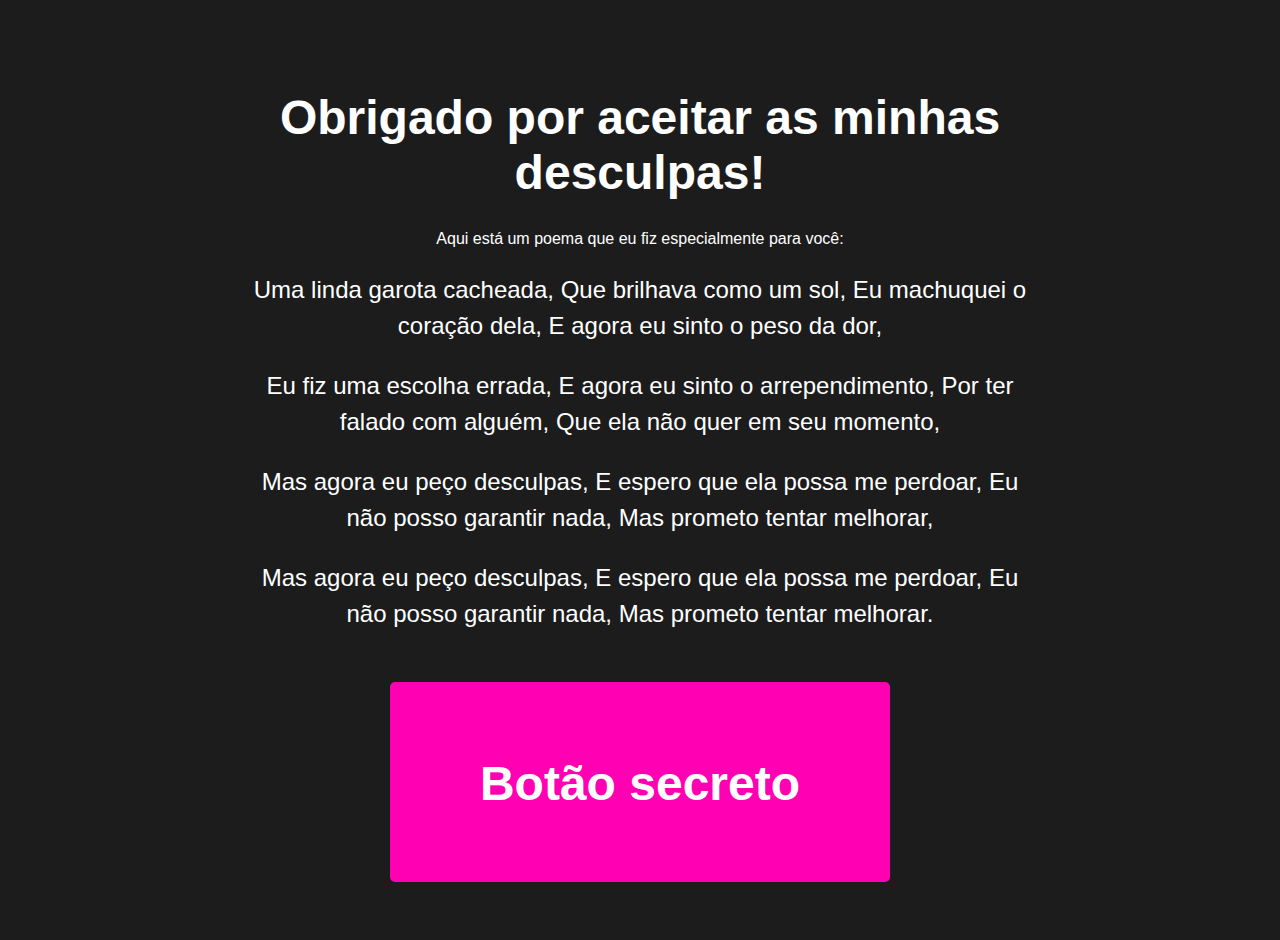
<file: agradecimento.html>
<!DOCTYPE html>
<html>
<head>
    <meta charset="UTF-8">
    <title>Agradecimento</title>
    <link rel="stylesheet" href="agradecimento.css">
</head>
<body>
    <div class="container">
        <h1>Obrigado por aceitar as minhas desculpas!</h1>
        <p>Aqui está um poema que eu fiz especialmente para você:</p>
        <div class="poem">
            <p>Uma linda garota cacheada,
                Que brilhava como um sol,
                Eu machuquei o coração dela,
                E agora eu sinto o peso da dor,</p>
            <p>Eu fiz uma escolha errada,
                E agora eu sinto o arrependimento,
                Por ter falado com alguém,
                Que ela não quer em seu momento,</p>
            <p>Mas agora eu peço desculpas,
                E espero que ela possa me perdoar,
                Eu não posso garantir nada,
                Mas prometo tentar melhorar,</p>
            <p>Mas agora eu peço desculpas,
                E espero que ela possa me perdoar,
                Eu não posso garantir nada,
                Mas prometo tentar melhorar.</p>
        </div>
        <button id="botao-secreto"><h1>Botão secreto</h1></button>
    </div>
    <script src="agradecimento.js"></script>
</body>
</html>
</file>
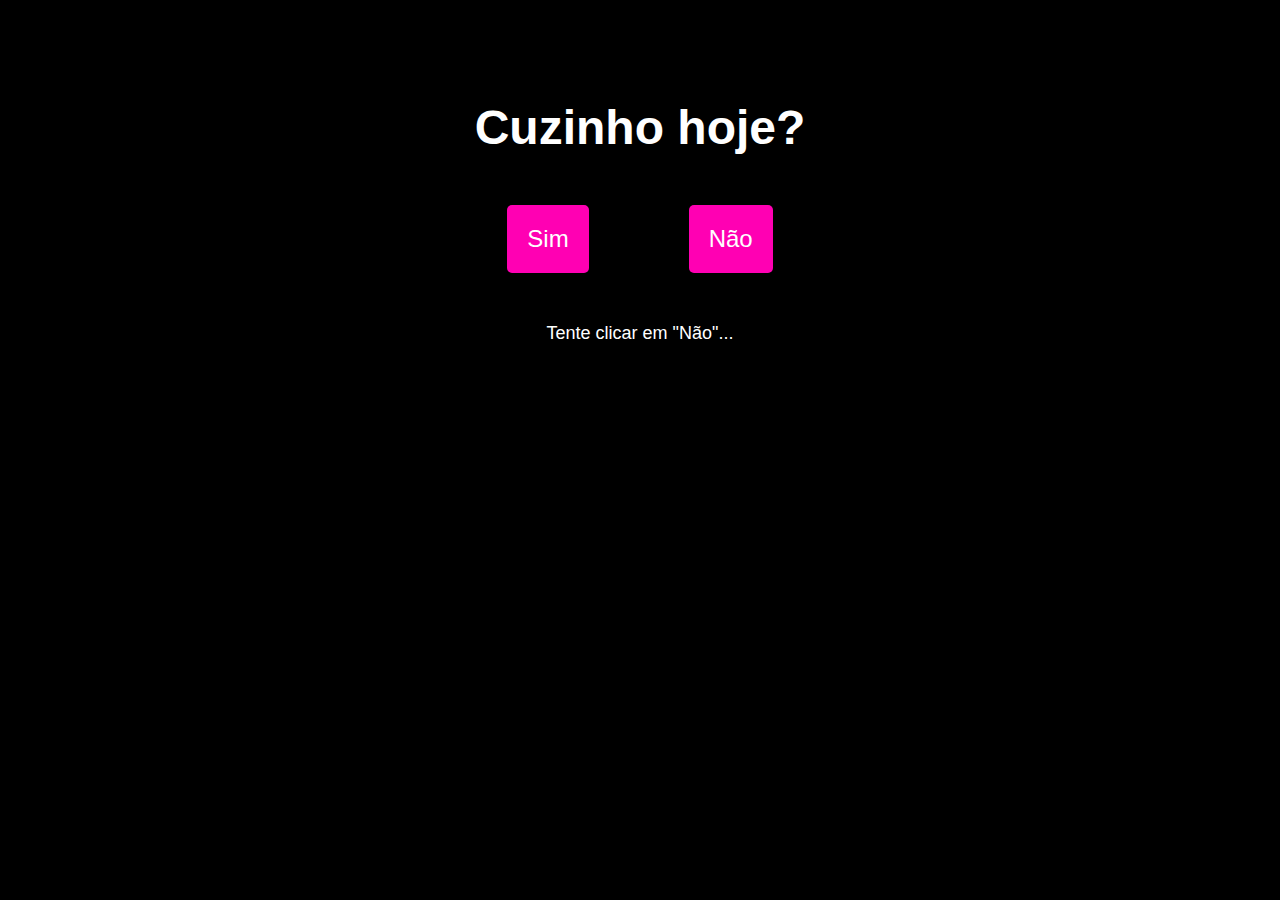
<file: cuzinhohoje.html>
<!DOCTYPE html>
<html>
<head>
    <meta charset="UTF-8">
    <title>Cuzinho Hoje?</title>
    <link rel="stylesheet" href="cuzinhohoje.css">
</head>
<body>
    <div class="container">
        <h1>Cuzinho hoje?</h1>
        <div class="options">
            <button class="option-yes">Sim</button>
            <button class="option-no">Não</button>
        </div>
        <p class="hint">Tente clicar em "Não"...</p>
    </div>
    <script src="cuzinhohoje.js"></script>
</body>
</html>
</file>
<file: agradecimento.css>
body {
  background-color: #1c1c1c;
  color: white;
  font-family: 'Segoe UI', Tahoma, Geneva, Verdana, sans-serif;
}

.container {
  max-width: 800px;
  margin: 0 auto;
  padding: 50px;
  text-align: center;
}

h1 {
  font-size: 48px;
  margin-bottom: 30px;
}

.poem {
  font-size: 24px;
  line-height: 1.5;
  margin-bottom: 50px;
}

#botao-secreto {
  background-color: #ff00b3;
  color: white;
  border: none;
  border-radius: 5px;
  font-size: 24px;
  padding: 20px;
  cursor: pointer;
  transition: background-color 0.3s;
  height: 200px;
  width: 500px;
}

#botao-secreto:hover {
  background-color: #ff0080;
}
</file>
<file: cuzinhohoje.css>
body {
    background-color: #000;
    color: white;
    padding: 10px;
    font-family: 'Segoe UI', Tahoma, Geneva, Verdana, sans-serif;
}

.container {
    max-width: 800px;
    margin: 0 auto;
    padding: 50px;
    text-align: center;
}

h1 {
    font-size: 48px;
    margin-bottom: 50px;
}

.options {
    display: flex;
    justify-content: center;
    align-items: center;
    margin-bottom: 50px;
}

.option-yes, .option-no {
    background-color: #ff00b3;
    color: white;
    border: none;
    margin-left: 50px;
    border-radius: 5px;
    font-size: 24px;
    margin-right: 50px;
    padding: 20px;
    cursor: pointer;
    transition: background-color 0.3s;
}

.option-yes:hover, .option-no:hover {
    background-color: #ff0080;
}

.hint {
    font-size: 18px;
    margin-top: 50px;
}
</file>
